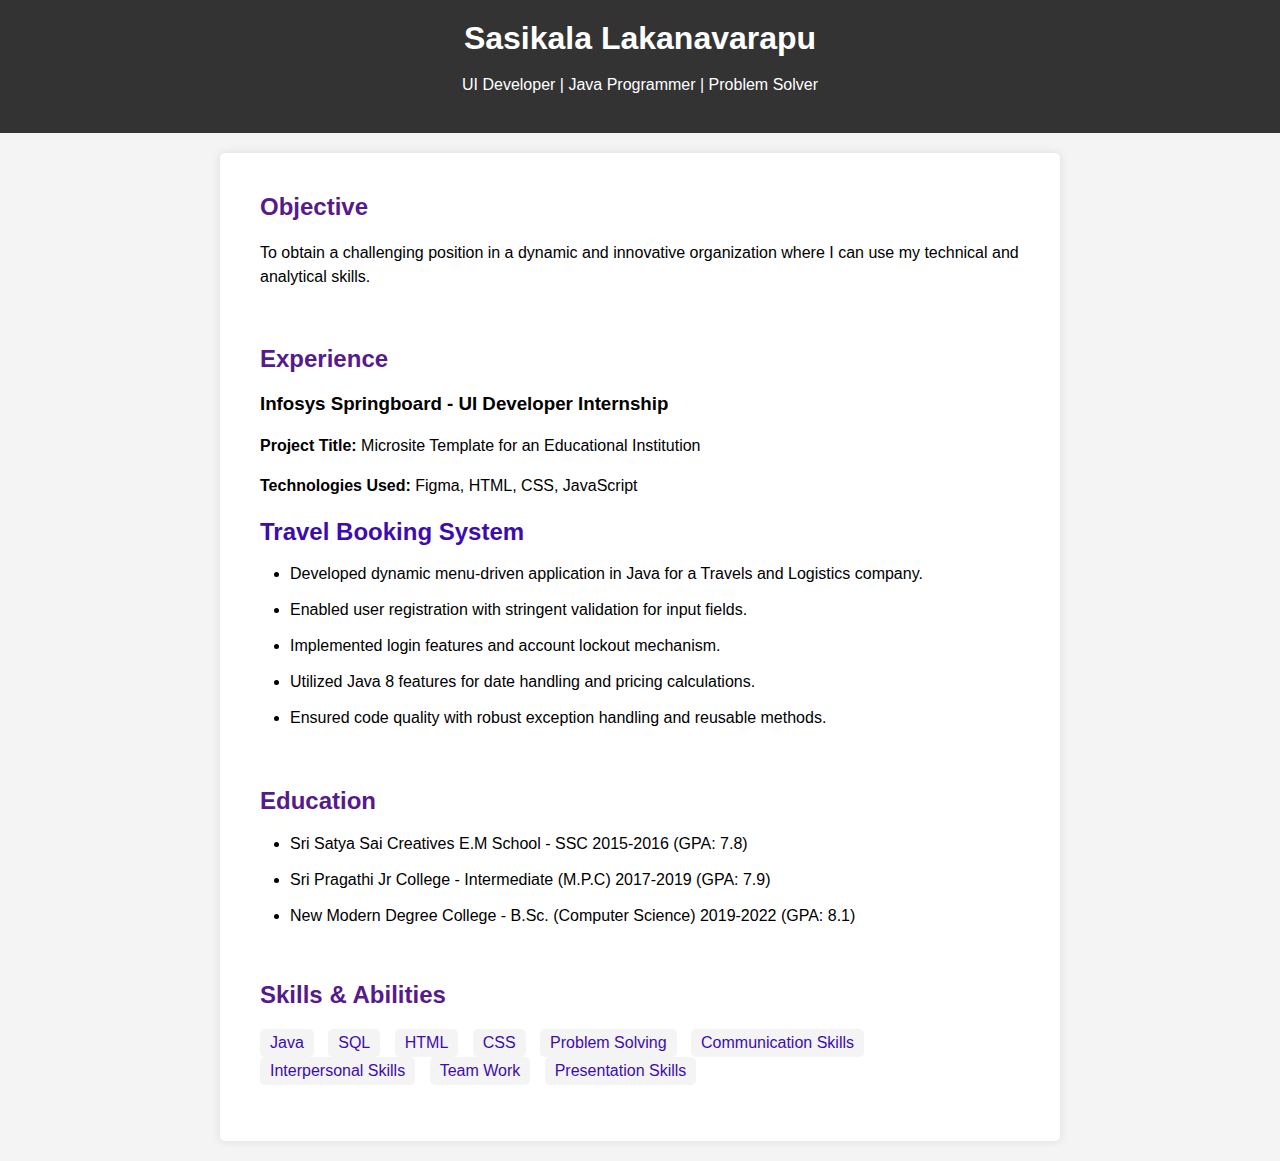
<file: Index.html>
<!DOCTYPE html>
<html lang="en">
<head>
    <meta charset="UTF-8">
    <meta name="viewport" content="width=device-width, initial-scale=1.0">
    <title>Sasikala Lakanavarapu - Portfolio</title>
    <link rel="stylesheet" href="styles.css">
    <style>
        body {
            font-family: Arial, sans-serif;
            margin: 0;
            padding: 0;
            background-color: #f4f4f4;
        }
        header {
            background-color: #333;
            color: #fff;
            padding: 20px;
            text-align: center;
        }
        .container {
            max-width: 800px;
            margin: 20px auto;
            padding: 20px;
            background-color: #fff;
            border-radius: 5px;
            box-shadow: 0 0 10px rgba(0, 0, 0, 0.1);
        }
        h1, h2, h3 {
            margin-top: 0;
        }
        p {
            line-height: 1.5;
        }
        .project {
            margin-bottom: 20px;
        }
        .project-title {
            font-weight: bold;
        }
        .skills {
            list-style-type: none;
            padding: 0;
        }
        .skills li {
            display: inline-block;
            margin-right: 10px;
            background-color: #f4f4f4;
            padding: 5px 10px;
            border-radius: 5px;
        }
    </style>
</head>
<body>
    <header>
        <h1>Sasikala Lakanavarapu</h1>
        <p>UI Developer | Java Programmer | Problem Solver</p>
    </header>
    <div class="container">
        <section id="objective">
            <h2><a href="">Objective</a></h2>
            <p>To obtain a challenging position in a dynamic and innovative organization where I can use my technical and analytical skills.</p>
        </section>
        <section id="experience">
            <h2><a href="">Experience</a></h2>
            <div class="project">
                <h3>Infosys Springboard - UI Developer Internship</h3>
                <p><span class="project-title">Project Title:</span> Microsite Template for an Educational Institution</p>
                <p><span class="project-title">Technologies Used:</span> Figma, HTML, CSS, JavaScript</p>
            </div>
            <div class="project">
                <h2><div>Travel Booking System</div></h2>
                <ul>
                    <li>Developed dynamic menu-driven application in Java for a Travels and Logistics company.</li></br>
                    <li>Enabled user registration with stringent validation for input fields.</li></br>
                    <li>Implemented login features and account lockout mechanism.</li></br>
                    <li>Utilized Java 8 features for date handling and pricing calculations.</li></br>
                    <li>Ensured code quality with robust exception handling and reusable methods.</li>
                </ul>
            </div>
        </section>
        <section id="education">
            <h2><a href="">Education</a></h2>
            <ul>
                <li>Sri Satya Sai Creatives E.M School  - SSC 2015-2016 (GPA: 7.8)</li></br>
                <li>Sri Pragathi Jr College - Intermediate (M.P.C) 2017-2019 (GPA: 7.9)</li></br>
                <li>New Modern Degree College - B.Sc. (Computer Science) 2019-2022 (GPA: 8.1)</li>
            </ul>
        </section>
        <section id="skills">
            <h2><a href="">Skills & Abilities</a></h2>
            <ul class="skills">
                <li><a>Java</a></li>
                <li><a>SQL</a></li>
                <li><a>HTML</a></li>
                <li><a>CSS</a></li>
                <li><a>Problem Solving</a></li>
                <li><a>Communication Skills</a></li>
                <li><a>Interpersonal Skills</a></li>
                <li><a>Team Work</a></li>
                <li><a>Presentation Skills</a></li>
            </ul>
        </section>
    </div>
    <script>
        // Add JavaScript functionality here if needed
    </script>
</body>
</html>
</file>
<file: styles.css>
body {
    font-family: Arial, sans-serif;
    margin: 0;
    padding: 0;
    color: rgb(0, 0, 0);
  }
  
  header, footer {
    background-color: #000000;
    padding: 20px;
  }
  
  section {
    padding: 20px;
  }
  
  h1 {
    margin: 0;
  }
  
  h2 {
    margin-top: 30px;
    color: #17b36d;

  }
  
  ul {
    list-style-type: disc;
    padding-left: 30px;
}

ul a { /* corrected a selector */
    color: #3d0cb0;
    text-decoration: none;
}

ul a:hover { /* corrected hover state */
    color: #db1717;

  }
  
  footer p {
    margin: 0;
  }
  a{
      text-decoration: none; 
      
    }
    a:hover
    {
      color:#db1717;
    
    }
    body {
    font-family: Arial, sans-serif;
    margin: 0;
    padding: 0;
    color: rgb(0, 0, 0);
}

header, footer {
    background-color: #000000;
    padding: 20px;
}

section {
    padding: 20px;
}

h1 {
    margin: 0;
}

h2 {
    margin-top: 30px;
    color: rgb(61, 12, 176); /* corrected color code */
}

ul {
    list-style-type: disc;
    padding-left: 30px;
}

ul a { /* corrected a selector */
    color: rgb(61, 12, 176);
    text-decoration: none;
}

ul a:hover { /* corrected hover state */
    color: #db1717;
}

footer pa {
    color: #ffffff;
}

footer p a:hover {
    color: #db1717;
}
</file>
